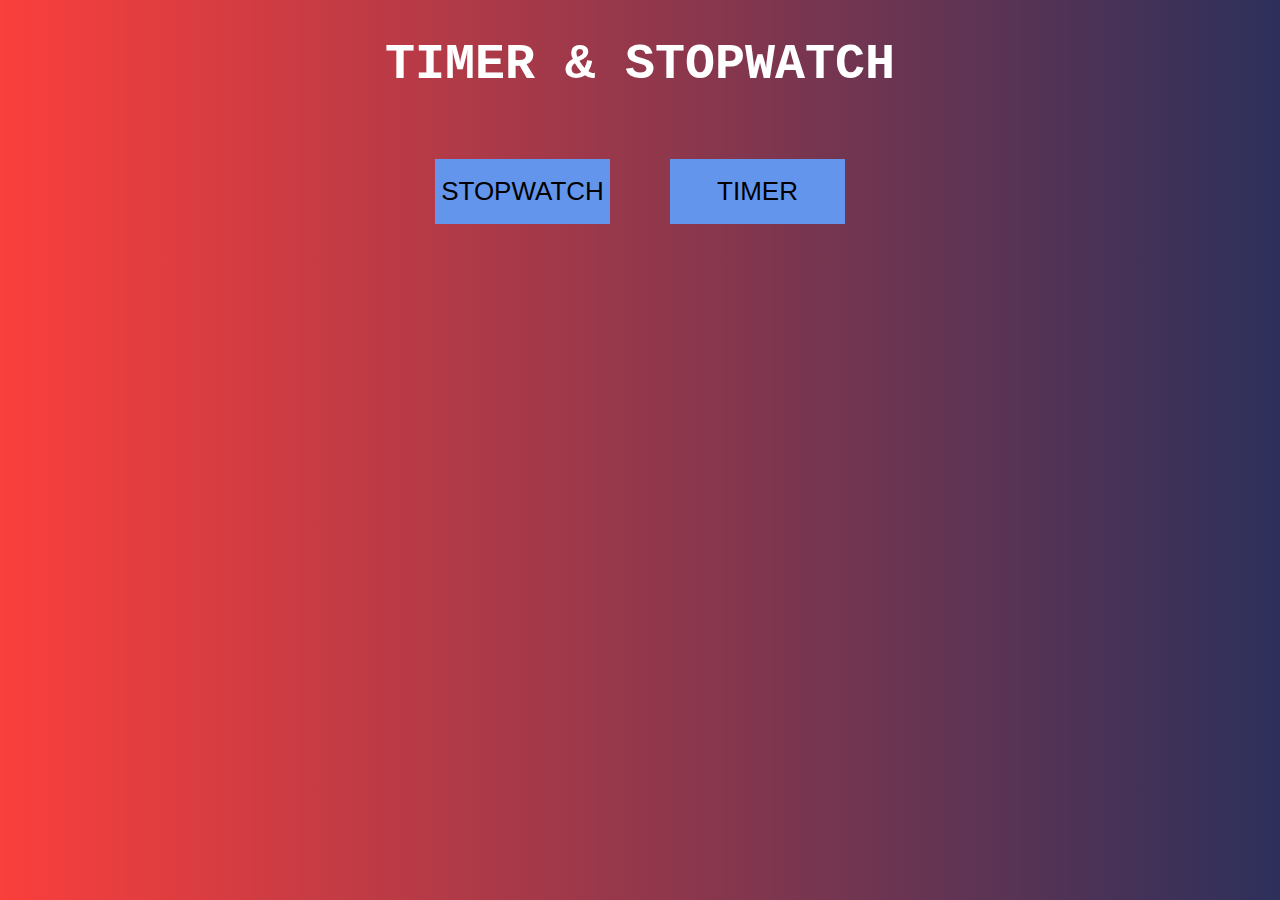
<file: index.html>
<!DOCTYPE html>
<html lang="en">
<head>
    <meta charset="UTF-8">
    <meta http-equiv="X-UA-Compatible" content="IE=edge">
    <meta name="viewport" content="width=device-width, initial-scale=1.0">
    <title>Timer and Stopwatch</title>
    <link rel="icon" type="image/png" href="assets/favicon.png">
    <link rel="stylesheet" href="style.css">
</head>
<body>
    <h1>TIMER & STOPWATCH</h1>
    <div class="homeContainer">
        <a href="./stopwatch.html"><div class="webLink">STOPWATCH</div></a>
        <a href="./timer.html"><div class="webLink">TIMER</div></a>
    </div>
</body>
</html>
</file>
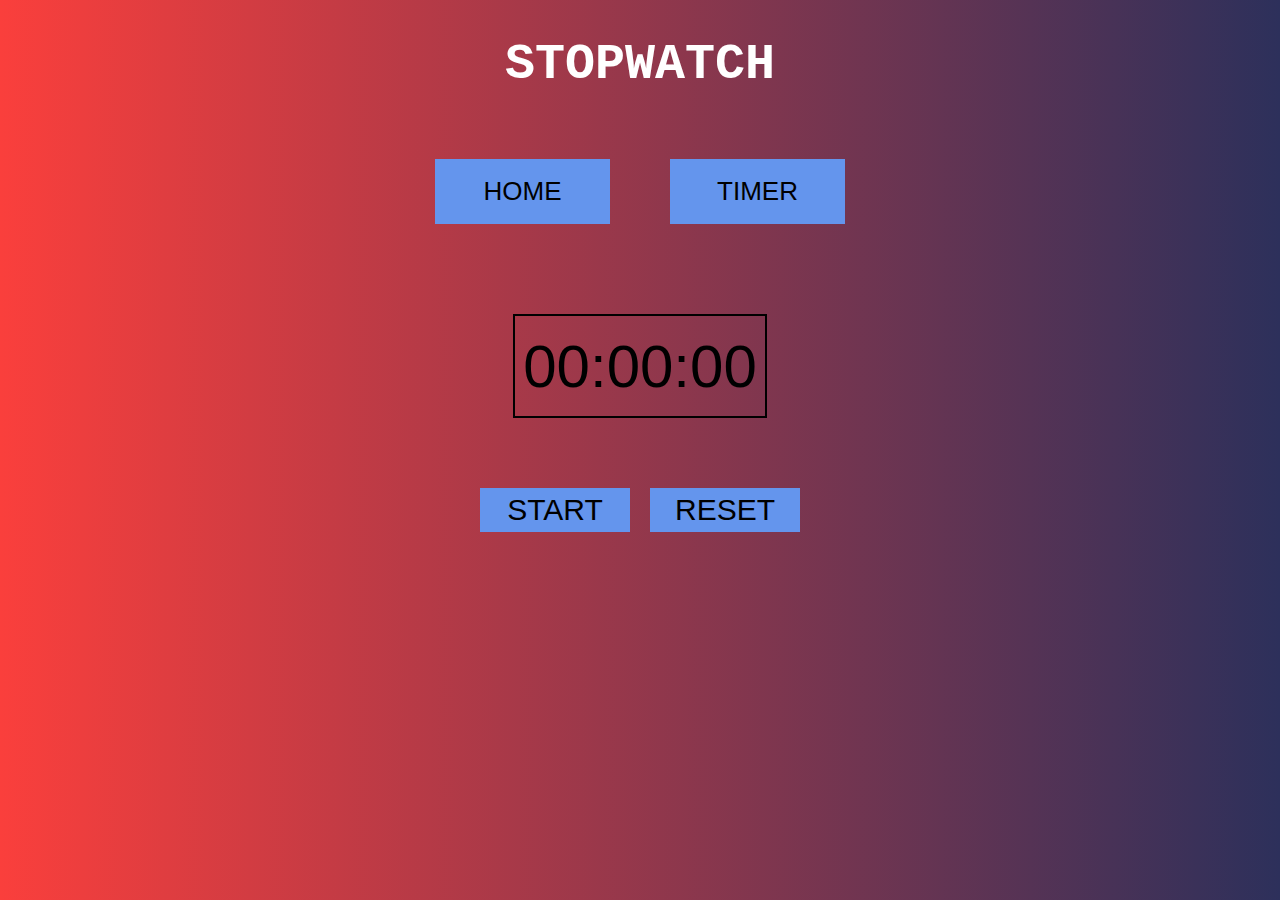
<file: stopwatch.html>
<!DOCTYPE html>
<html lang="en">
<head>
    <meta charset="UTF-8">
    <meta http-equiv="X-UA-Compatible" content="IE=edge">
    <meta name="viewport" content="width=device-width, initial-scale=1.0">
    <title>Stopwatch Clock</title>
    <link rel="stylesheet" href="style.css">
</head>
<body>
    <h1>STOPWATCH</h1>
    <div class="homeContainer">
        <a href="./index.html">
            <div class="webLink">HOME</div>
        </a>
        <a href="./timer.html">
            <div class="webLink">TIMER</div>
        </a>
    </div>
    <div id="titleContainer">
        <p id="stopWatch" class="stopwatchStyle">00:00:00</p>
    </div>
    <div id="stopWatchContainer">
        <button id="startStopWatch" class="startButton startStopWatchStyle">START</button>
        <button id="clearStopWatch" class="startButton clearStopWatchStyle">RESET</button>
    </div>
</body>
<script src="js/stopwatch.js"></script>
</html>
</file>
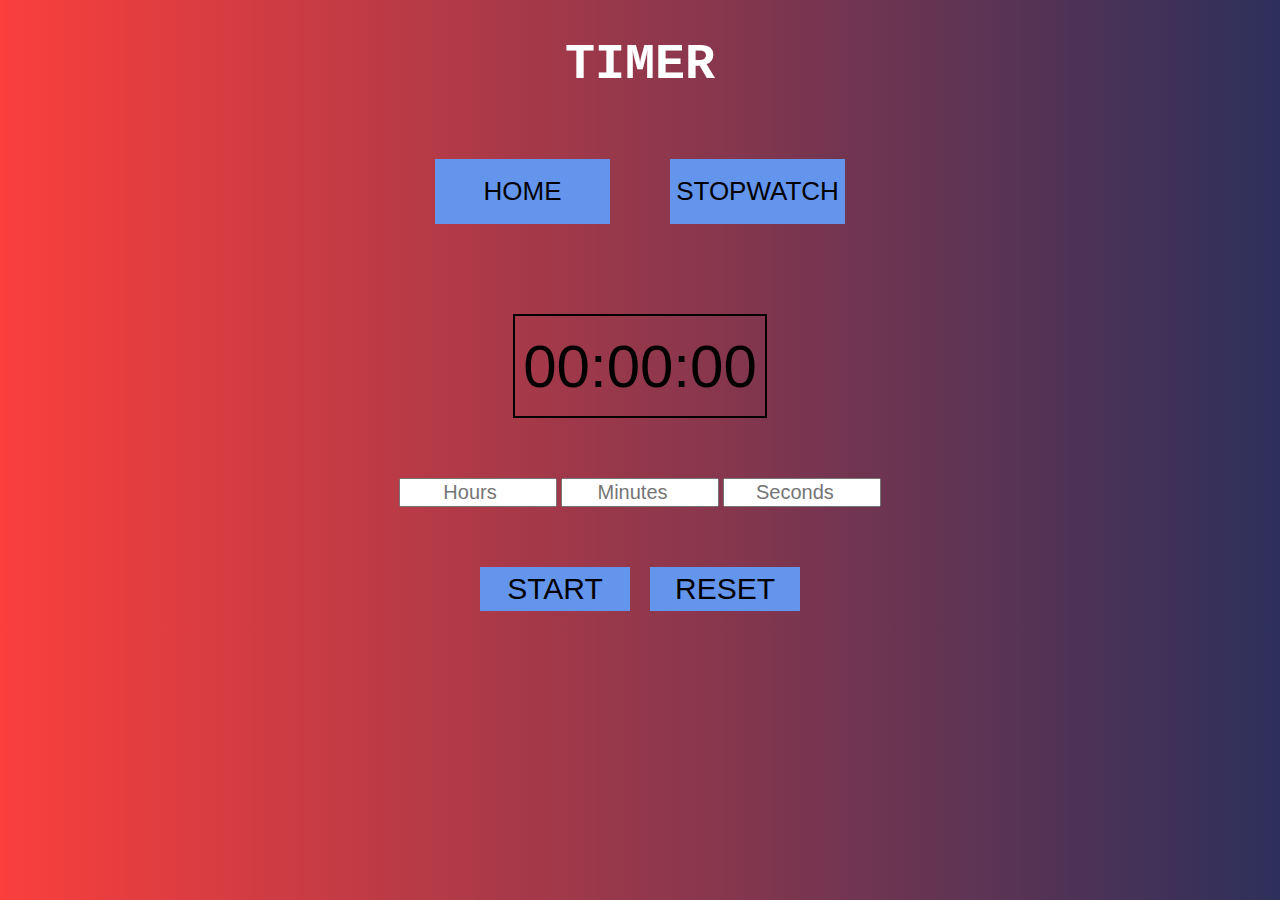
<file: timer.html>
<!DOCTYPE html>
<html lang="en">
<head>
    <meta charset="UTF-8">
    <meta http-equiv="X-UA-Compatible" content="IE=edge">
    <meta name="viewport" content="width=device-width, initial-scale=1.0">
    <title>Timer Clock</title>
    <link rel="stylesheet" href="style.css">
</head>
<body>
    <audio id="beep" src="./assets/beep.mp3"></audio>
    <h1>TIMER</h1>
    <div class="homeContainer">
        <a href="./index.html">
            <div class="webLink">HOME</div>
        </a>
        <a href="./Stopwatch.html">
            <div class="webLink">STOPWATCH</div>
        </a>
    </div>
    <div id="titleContainer">
        <p id="timer" class="stopwatchStyle">00:00:00</p>
    </div>
    <div class="allContainer">
        <div class="inputContainer">
            <input onchange="changeHour()" type="number" id="h" placeholder="Hours">
            <input onchange="changeMinute()" type="number" id="m" placeholder="Minutes">
            <input onchange="changeSecond()" type="number" id="s" placeholder="Seconds">
        </div>
        <div id="stopWatchContainer">
            <button id="startTimer" class="startButton startStopWatchStyle">START</button>
            <button class="startButton startStopWatchStyle" onClick="window.location.reload();">RESET</button>
        </div>
    </div>
</body>
<script src="js/timer.js"></script>
</html>
</file>
<file: style.css>
body{
    font-family: Arial, Helvetica, sans-serif;
    background: linear-gradient(90deg,#fa3f3c,#2d305b);
}
h1{
    text-align: center;
    font-size: 50px;
    margin: 36px;
    font-family: 'Courier New', Courier, monospace;
    color: #ffffff;
}
.webLink{
    display: flex;
    justify-content: center;
    align-items: center;
    height: 65px;
    width: 175px;
    background-color: cornflowerblue;
    margin: 30px;
    font-size: 26px;
    transition-property: all;
    transition-duration: 0.5s;
}
.homeContainer{
    display: flex;
    justify-content: center;
}
a{
    text-decoration: none;
    color: black;
}
.webLink:hover{
    background-color:#fa3f3c;
    color: white;
}
#stopWatchContainer{
    display: flex;
    justify-content: center;
    align-items: center;
    flex-direction: row;
}
#stopWatchBtnContainer{
    display: inline-block;
}
#titleContainer{
    display: flex;
    justify-content: center;
    align-items: center;
}
.stopwatchStyle{
    display: flex;
    justify-content: center;
    align-items: center;
    font-size: 60px;
    border: 2px black solid;
    height: 100px;
    width:250px;
}
.startButton{
    padding: 5px;
    margin: 10px;
    font-size: 30px;
    width: 150px;
    background-color: cornflowerblue;
    border: none;
    transition: all;
    transition-duration: 500ms;
}
.startButton:hover{
    color: white;
    background-color: #fa3f3c;
}
.inputContainer{
    margin-bottom: 50px;
}
input{
    text-align: center;
    font-size: 20px;
    width: 150px;
}
.allContainer{
    display: flex;
    flex-direction: column;
    align-items: center;
}
</file>
